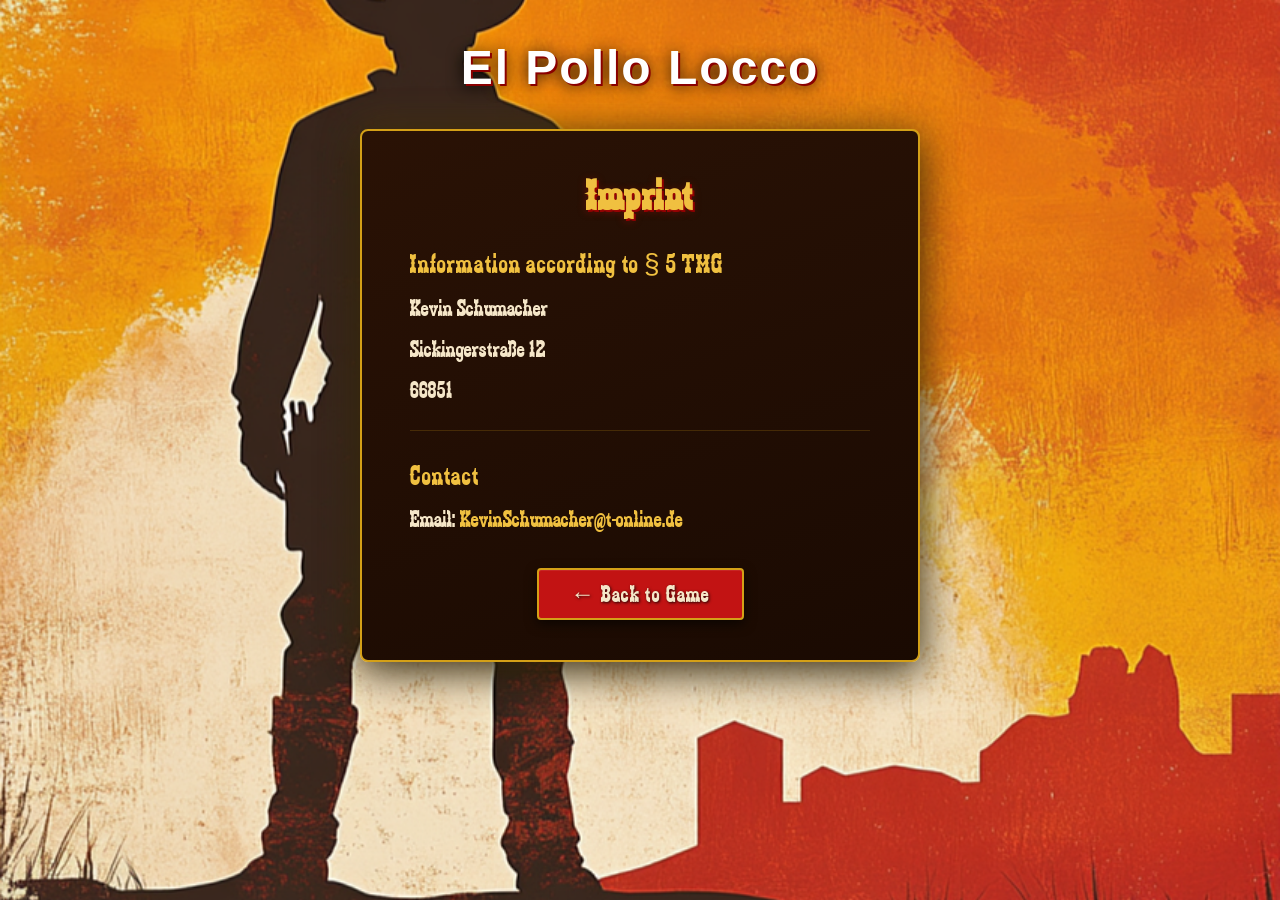
<file: imprint/imprint.html>
<!doctype html>
<html lang="en">
  <head>
    <meta charset="UTF-8" />
    <meta name="viewport" content="width=device-width, initial-scale=1.0" />
    <link rel="stylesheet" href="../style.css" />
    <link rel="stylesheet" href="imprint.css" />
    <link
      rel="icon"
      href="../img/6_salsa_bottle/2_salsa_bottle_on_ground.png"
      type="image/x-icon"
    />
    <title>Imprint – El Pollo Locco</title>
  </head>
  <body>
    <div id="imprintPage">
      <h1>El Pollo Locco</h1>

      <div id="imprintCard">
        <h2>Imprint</h2>

        <div class="imprint-section">
          <h3>Information according to <span class="legal-symbol">&sect;</span> 5 TMG</h3>
          <p>
            Kevin Schumacher<br />
            Sickingerstraße 12<br />
            66851
          </p>
        </div>

        <div class="imprint-section">
          <h3>Contact</h3>
          <p>
            Email:
            <a href="mailto:KevinSchumacher@t-online.de"
              >KevinSchumacher@t-online.de</a
            >
          </p>
        </div>

        <a href="../index.html" class="game-btn back-btn">← Back to Game</a>
      </div>
    </div>
  </body>
</html>
</file>
<file: style.css>
@font-face {
  font-family: "Zabars";
  src: url("fonts/ZABARS/zabars.ttf") format("truetype");
}

:root {
  --red: #c21313;
  --red-dark: #8b0000;
  --red-glow: rgba(194, 19, 19, 0.35);
  --gold: #d4a017;
  --gold-light: #f0c040;
  --brown: #3b1f0a;
  --cream: #f5e6c8;
  --black-75: rgba(0, 0, 0, 0.75);
  --black-90: rgba(0, 0, 0, 0.9);
  --btn-font: "Zabars", sans-serif;
  --btn-radius: 4px;
  --btn-border: 2px solid var(--gold);
  --btn-shadow:
    0 4px 12px rgba(0, 0, 0, 0.6), inset 0 1px 0 rgba(255, 255, 255, 0.08);
  --btn-transition:
    background 0.18s ease, box-shadow 0.18s ease, transform 0.12s ease;
}

*,
*::before,
*::after {
  box-sizing: border-box;
  margin: 0;
  padding: 0;
}

body {
  font-family: var(--btn-font);
  color: var(--cream);
  display: flex;
  flex-direction: column;
  align-items: center;
  justify-content: center;
  background-image: url("img/background.png");
  background-size: cover;
  background-position: center;
  background-repeat: no-repeat;
  height: 100vh;
  overflow: hidden;
}

h1 {
  font-size: 48px;
  color: #ffffff;
  text-shadow:
    2px 2px 0 var(--red-dark),
    0 2px 16px rgba(0, 0, 0, 0.95);
  letter-spacing: 2px;
  margin-bottom: 10px;
}

#gameContainer {
  position: relative;
  display: inline-block;
  outline: 3px solid var(--gold);
  box-shadow:
    0 0 32px rgba(212, 160, 23, 0.3),
    0 0 80px rgba(0, 0, 0, 0.8);
}

#gameContainer:fullscreen,
#gameContainer:-webkit-full-screen {
  width: 100vw;
  height: 100vh;
  outline: none;
  box-shadow: none;
  display: flex;
  align-items: center;
  justify-content: center;
  background: #000;
}

#gameContainer:fullscreen canvas,
#gameContainer:-webkit-full-screen canvas {
  width: 100%;
  height: 100%;
}

canvas {
  background-color: #000;
  display: block;
}

.game-btn {
  font-family: var(--btn-font);
  font-size: 20px;
  color: var(--cream);
  border: var(--btn-border);
  border-radius: var(--btn-radius);
  cursor: pointer;
  box-shadow: var(--btn-shadow);
  transition: var(--btn-transition);
  letter-spacing: 1px;
  text-shadow: 1px 1px 3px rgba(0, 0, 0, 0.8);
}

.game-btn:hover {
  box-shadow:
    0 6px 20px rgba(0, 0, 0, 0.7),
    0 0 12px var(--red-glow);
  transform: translateY(-2px);
}

.game-btn:active {
  transform: translateY(0px);
  box-shadow: var(--btn-shadow);
}

#startButton {
  position: absolute;
  top: 50%;
  left: 50%;
  transform: translate(-50%, -50%);
  padding: 14px 36px;
  background-color: var(--red);
  display: none;
  z-index: 10;
}

#startButton:hover {
  background-color: var(--red-dark);
  transform: translate(-50%, -52%);
}

#startButton:active {
  transform: translate(-50%, -50%);
}

#settingsButton {
  position: absolute;
  top: 62%;
  left: 50%;
  transform: translate(-50%, -50%);
  padding: 14px 36px;
  background-color: var(--red);
  display: none;
  z-index: 10;
}

#settingsButton:hover {
  background-color: var(--red-dark);
  transform: translate(-50%, -52%);
}

#settingsButton:active {
  transform: translate(-50%, -50%);
}

#tryAgainButton {
  position: absolute;
  top: 58%;
  left: 50%;
  transform: translate(-50%, -50%);
  padding: 14px 36px;
  background-color: var(--red);
  display: none;
  z-index: 10;
}

#tryAgainButton:hover {
  background-color: var(--red-dark);
  transform: translate(-50%, -52%);
}

#tryAgainButton:active {
  transform: translate(-50%, -50%);
}

#muteButton {
  position: absolute;
  top: 8px;
  right: 8px;
  padding: 6px 14px;
  font-size: 16px;
  background-color: var(--black-75);
  border: 1px solid var(--gold);
  border-radius: var(--btn-radius);
  z-index: 1000;
  display: block;
}

#muteButton:hover {
  background-color: var(--black-90);
}

#fullscreenButton {
  position: absolute;
  bottom: 10px;
  right: 10px;
  width: 36px;
  height: 36px;
  background-image: url("img/fullscreen.png");
  background-size: cover;
  background-color: transparent;
  border: 1px solid var(--gold);
  border-radius: var(--btn-radius);
  cursor: pointer;
  opacity: 0.85;
  transition: opacity 0.15s ease;
  display: block;
  z-index: 10;
}

#fullscreenButton:hover {
  opacity: 1;
}

#settingsOverlay {
  display: none;
  position: fixed;
  inset: 0;
  background: rgba(0, 0, 0, 0.75);
  z-index: 2000;
  align-items: center;
  justify-content: center;
}

#settingsOverlay.active {
  display: flex;
}

#settingsModal {
  background: linear-gradient(160deg, #2a1205, #1a0a02);
  border: 2px solid var(--gold);
  border-radius: 8px;
  padding: 36px 44px;
  box-shadow:
    0 0 40px rgba(212, 160, 23, 0.25),
    0 8px 40px rgba(0, 0, 0, 0.9);
  width: min(380px, 90vw);
  display: flex;
  flex-direction: column;
  align-items: center;
  gap: 28px;
}

#settingsModal h2 {
  font-family: var(--btn-font);
  font-size: 32px;
  color: var(--gold-light);
  text-shadow:
    0 2px 8px var(--red-glow),
    2px 2px 0 var(--red-dark);
  letter-spacing: 2px;
}

.controls-grid {
  display: flex;
  flex-direction: column;
  gap: 14px;
  width: 100%;
}

.control-row {
  display: flex;
  align-items: center;
  gap: 16px;
  border-bottom: 1px solid rgba(212, 160, 23, 0.2);
  padding-bottom: 10px;
}

.control-row:last-child {
  border-bottom: none;
  padding-bottom: 0;
}

.key {
  font-family: var(--btn-font);
  font-size: 18px;
  color: var(--gold-light);
  background: rgba(212, 160, 23, 0.12);
  border: 1px solid var(--gold);
  border-radius: 4px;
  padding: 4px 10px;
  min-width: 130px;
  min-height: 40px;
  display: flex;
  align-items: center;
  justify-content: center;
  text-align: center;
  letter-spacing: 1px;
  box-sizing: border-box;
}

.key img {
  width: 32px;
  height: 32px;
  object-fit: contain;
}

.desc {
  font-family: var(--btn-font);
  font-size: 20px;
  color: var(--cream);
  letter-spacing: 0.5px;
}

#closeSettings {
  padding: 10px 32px;
  font-size: 20px;
  background-color: var(--red);
}

#closeSettings:hover {
  background-color: var(--red-dark);
}

#portraitOverlay {
  display: flex;
  opacity: 0;
  pointer-events: none;
  position: fixed;
  inset: 0;
  background: linear-gradient(160deg, #1a0a02, #2a1205);
  z-index: 9999;
  align-items: center;
  justify-content: center;
  flex-direction: column;
  transition: opacity 0.4s ease;
}

#portraitOverlay.active {
  opacity: 1;
  pointer-events: all;
}

#portraitContent {
  display: flex;
  flex-direction: column;
  align-items: center;
  gap: 20px;
  padding: 40px;
  border: 2px solid var(--gold);
  border-radius: 12px;
  background: rgba(0, 0, 0, 0.5);
  box-shadow: 0 0 40px rgba(212, 160, 23, 0.2);
  max-width: 320px;
  text-align: center;
}

#rotateIcon {
  font-size: 72px;
  color: var(--gold-light);
  animation: rotateHint 2s ease-in-out infinite;
  line-height: 1;
}

@keyframes rotateHint {
  0%,
  100% {
    transform: rotate(0deg);
  }
  40% {
    transform: rotate(90deg);
  }
  60% {
    transform: rotate(90deg);
  }
}

#portraitTitle {
  font-family: var(--btn-font);
  font-size: 26px;
  color: var(--gold-light);
  text-shadow: 2px 2px 0 var(--red-dark);
  letter-spacing: 1px;
}

#portraitSub {
  font-family: var(--btn-font);
  font-size: 20px;
  color: var(--cream);
  opacity: 0.85;
  line-height: 1.5;
}

#mobilHub {
  display: none;
  position: fixed;
  bottom: 0;
  left: 0;
  width: 100%;
  padding: 10px 20px;
  z-index: 500;
  justify-content: space-between;
  align-items: center;
  background: linear-gradient(to top, rgba(0, 0, 0, 0.6), transparent);
  pointer-events: none;
}

#mobilHub button {
  width: 70px;
  height: 70px;
  border-radius: 50%;
  border: 2px solid var(--gold);
  background: var(--black-75);
  color: var(--gold-light);
  font-size: 28px;
  display: flex;
  align-items: center;
  justify-content: center;
  cursor: pointer;
  pointer-events: all;
  user-select: none;
  -webkit-user-select: none;
  touch-action: manipulation;
  opacity: 0.9;
  transition:
    opacity 0.1s ease,
    transform 0.1s ease;
  -webkit-tap-highlight-color: transparent;
  box-shadow: 0 2px 8px rgba(0, 0, 0, 0.5);
}

#mobilHub button:active {
  opacity: 1;
  transform: scale(0.92);
  background: rgba(212, 160, 23, 0.2);
}

#movmend-mobile-btns,
#jump-thorw-btns {
  display: flex;
  gap: 12px;
  align-items: center;
}

#btnThrow img {
  width: 36px;
  height: 36px;
  object-fit: contain;
}

#pageFooter {
  position: fixed;
  bottom: 10px;
  left: 50%;
  transform: translateX(-50%);
  z-index: 100;
}

#impressumLink {
  font-family: var(--btn-font);
  font-size: 20px;
  color: var(--red-dark);
  text-decoration: none;
  letter-spacing: 1px;
  opacity: 0.75;
  text-shadow: 1px 1px 4px rgba(0, 0, 0, 0.9);
  transition: opacity 0.15s ease;
}

#impressumLink:hover {
  opacity: 1;
}

@media only screen and (max-width: 720px) {
  canvas {
    width: 100%;
  }
}

@media only screen and (max-width: 500px) {
  #settingsModal {
    padding: 22px 20px;
    gap: 16px;
    border-radius: 6px;
  }

  #settingsModal h2 {
    font-size: 22px;
  }

  .controls-grid {
    gap: 10px;
  }

  .control-row {
    gap: 10px;
    padding-bottom: 8px;
  }

  .key {
    font-size: 14px;
    min-width: 100px;
    min-height: 34px;
    padding: 3px 7px;
  }

  .key img {
    width: 26px;
    height: 26px;
  }

  .desc {
    font-size: 15px;
  }

  #closeSettings {
    font-size: 16px;
    padding: 8px 22px;
  }
}

@media (hover: none) and (pointer: coarse) and (orientation: landscape) {

  h1 {
    display: none;
  }

  #pageFooter {
    display: none;
  }

  body {
    justify-content: flex-start;
  }

  canvas {
    height: 100vh;
    width: auto;
    max-width: 100vw;
  }

  #startButton,
  #settingsButton,
  #tryAgainButton {
    font-size: 16px;
    padding: 8px 22px;
  }

  #muteButton {
    font-size: 13px;
    padding: 4px 10px;
    top: 6px;
    right: 6px;
  }

  #settingsOverlay {
    align-items: flex-start;
    padding-top: 12px;
  }

  #settingsModal {
    padding: 16px 18px;
    gap: 12px;
    max-height: calc(100vh - 24px);
    overflow-y: auto;
  }

  #settingsModal h2 {
    font-size: 20px;
  }

  .controls-grid {
    gap: 8px;
  }

  .control-row {
    padding-bottom: 6px;
    gap: 10px;
  }

  .key {
    font-size: 14px;
    min-width: 90px;
    min-height: 34px;
    padding: 3px 6px;
  }

  .key img {
    width: 26px;
    height: 26px;
  }

  .desc {
    font-size: 14px;
  }

  #closeSettings {
    font-size: 15px;
    padding: 6px 18px;
  }

  #fullscreenButton {
    display: none;
  }
}
</file>
<file: imprint/imprint.css>
body {
  font-family: sans-serif;
  justify-content: flex-start;
  padding: 40px 20px;
  overflow-y: auto;
  height: auto;
  min-height: 100vh;
}

#imprintPage {
  display: flex;
  flex-direction: column;
  align-items: center;
  gap: 24px;
  width: 100%;
  max-width: 560px;
  margin: 0 auto;
}

#imprintCard {
  background: linear-gradient(160deg, #2a1205, #1a0a02);
  border: 2px solid var(--gold);
  border-radius: 8px;
  padding: 40px 48px;
  box-shadow:
    0 0 40px rgba(212, 160, 23, 0.25),
    0 8px 40px rgba(0, 0, 0, 0.9);
  width: 100%;
  display: flex;
  flex-direction: column;
  align-items: flex-start;
  gap: 28px;
}

#imprintCard h2 {
  font-family: var(--btn-font);
  font-size: 43px;
  color: var(--gold-light);
  text-shadow:
    0 2px 8px var(--red-glow),
    2px 2px 0 var(--red-dark);
  letter-spacing: 2px;
  align-self: center;
}

.imprint-section {
  width: 100%;
  display: flex;
  flex-direction: column;
  gap: 8px;
  padding-bottom: 20px;
  border-bottom: 1px solid rgba(212, 160, 23, 0.2);
}

.imprint-section:last-of-type {
  border-bottom: none;
  padding-bottom: 0;
}

.imprint-section h3 {
  font-family: var(--btn-font);
  font-size: 28px;
  color: var(--gold-light);
  letter-spacing: 1px;
  font-weight: normal;
}

.imprint-section p {
  font-family: var(--btn-font);
  font-size: 24px;
  color: var(--cream);
  line-height: 1.7;
}

.imprint-section a {
  color: var(--gold-light);
  text-decoration: none;
  transition: color 0.15s ease;
}

.imprint-section a:hover {
  color: var(--cream);
  text-decoration: underline;
}

.legal-symbol {
  font-family: sans-serif;
}

.back-btn {
  align-self: center;
  padding: 10px 32px;
  font-size: 24px;
  background-color: var(--red);
  text-decoration: none;
}

.back-btn:hover {
  background-color: var(--red-dark);
}

@media only screen and (max-width: 500px) {
  #imprintCard {
    padding: 24px 20px;
    gap: 20px;
  }

  #imprintCard h2 {
    font-size: 32px;
  }

  .imprint-section h3 {
    font-size: 19px;
  }

  .imprint-section p {
    font-size: 17px;
  }

  .back-btn {
    font-size: 20px;
    padding: 8px 24px;
  }
}
</file>
